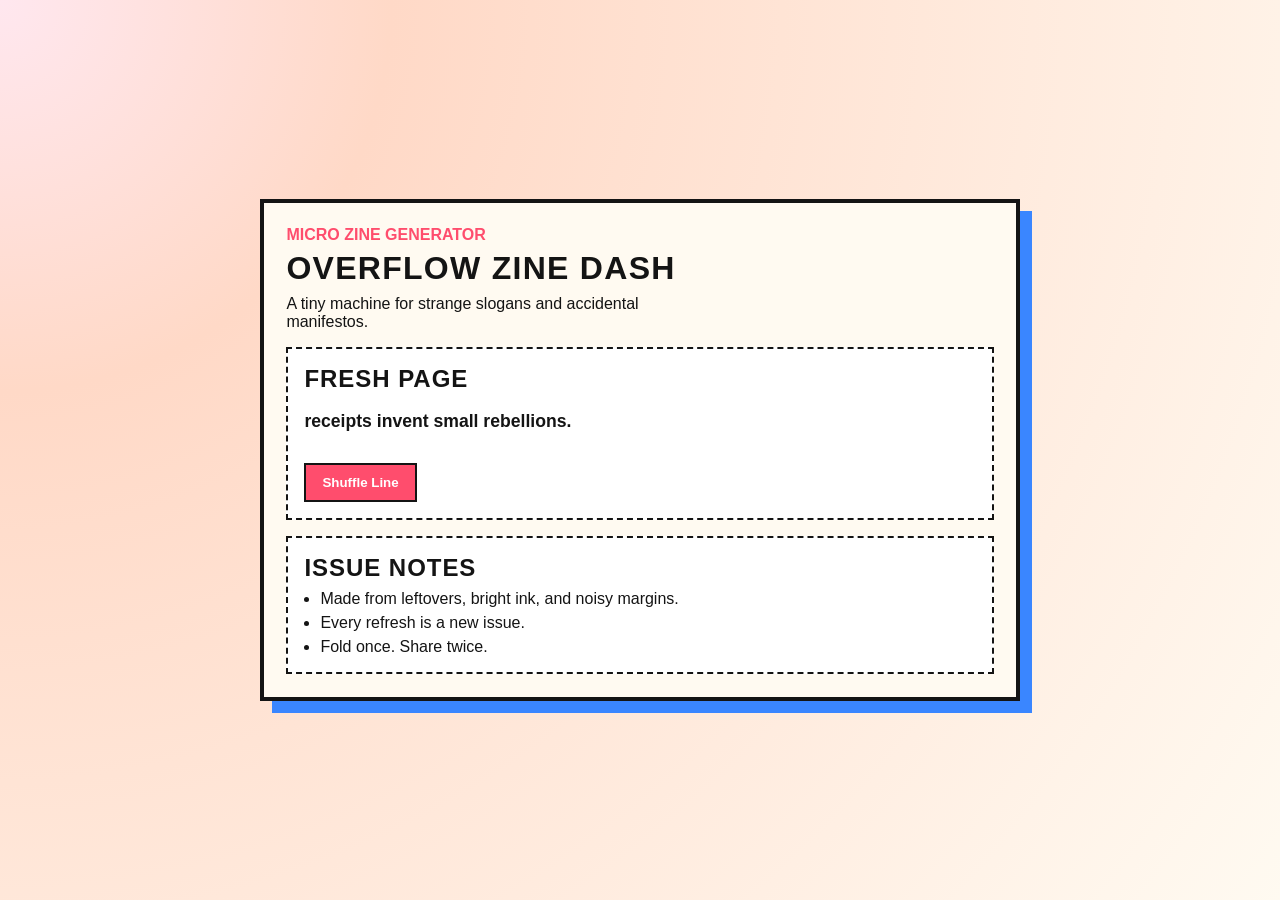
<file: index.html>
<!doctype html>
<html lang="en">
  <head>
    <meta charset="UTF-8" />
    <meta name="viewport" content="width=device-width, initial-scale=1.0" />
    <title>Overflow Zine Dash</title>
    <link rel="stylesheet" href="styles.css" />
  </head>
  <body>
    <main class="zine">
      <header>
        <p class="eyebrow">MICRO ZINE GENERATOR</p>
        <h1>Overflow Zine Dash</h1>
        <p class="subtitle">A tiny machine for strange slogans and accidental manifestos.</p>
      </header>

      <section class="panel">
        <h2>Fresh Page</h2>
        <p id="zine-line" aria-live="polite">Press the button to spill a new line.</p>
        <button id="shuffle" type="button">Shuffle Line</button>
      </section>

      <section class="panel panel--list">
        <h2>Issue Notes</h2>
        <ul>
          <li>Made from leftovers, bright ink, and noisy margins.</li>
          <li>Every refresh is a new issue.</li>
          <li>Fold once. Share twice.</li>
        </ul>
      </section>
    </main>

    <script src="script.js"></script>
  </body>
</html>
</file>
<file: styles.css>
:root {
  --paper: #fffaf1;
  --ink: #141414;
  --accent: #ff4d6d;
  --accent-2: #3a86ff;
}

* {
  box-sizing: border-box;
}

body {
  margin: 0;
  min-height: 100vh;
  font-family: "Trebuchet MS", "Avenir Next", sans-serif;
  background: radial-gradient(circle at top left, #ffe7ef 0%, #ffd9c7 25%, #fffaf1 100%);
  color: var(--ink);
  display: grid;
  place-items: center;
  padding: 1.5rem;
}

.zine {
  width: min(760px, 100%);
  background: var(--paper);
  border: 4px solid var(--ink);
  box-shadow: 12px 12px 0 var(--accent-2);
  padding: 1.4rem;
  display: grid;
  gap: 1rem;
}

h1,
h2 {
  margin: 0;
  text-transform: uppercase;
  letter-spacing: 0.04em;
}

.eyebrow {
  margin: 0 0 0.4rem;
  font-weight: 700;
  color: var(--accent);
}

.subtitle {
  margin: 0.5rem 0 0;
  max-width: 45ch;
}

.panel {
  border: 2px dashed var(--ink);
  padding: 1rem;
  background: #fff;
}

#zine-line {
  min-height: 2.2rem;
  font-size: 1.1rem;
  font-weight: 700;
}

button {
  border: 2px solid var(--ink);
  background: var(--accent);
  color: #fff;
  font-weight: 700;
  padding: 0.6rem 1rem;
  cursor: pointer;
}

button:hover,
button:focus-visible {
  background: var(--accent-2);
}

ul {
  margin: 0.5rem 0 0;
  padding-left: 1rem;
}

li + li {
  margin-top: 0.4rem;
}
</file>
